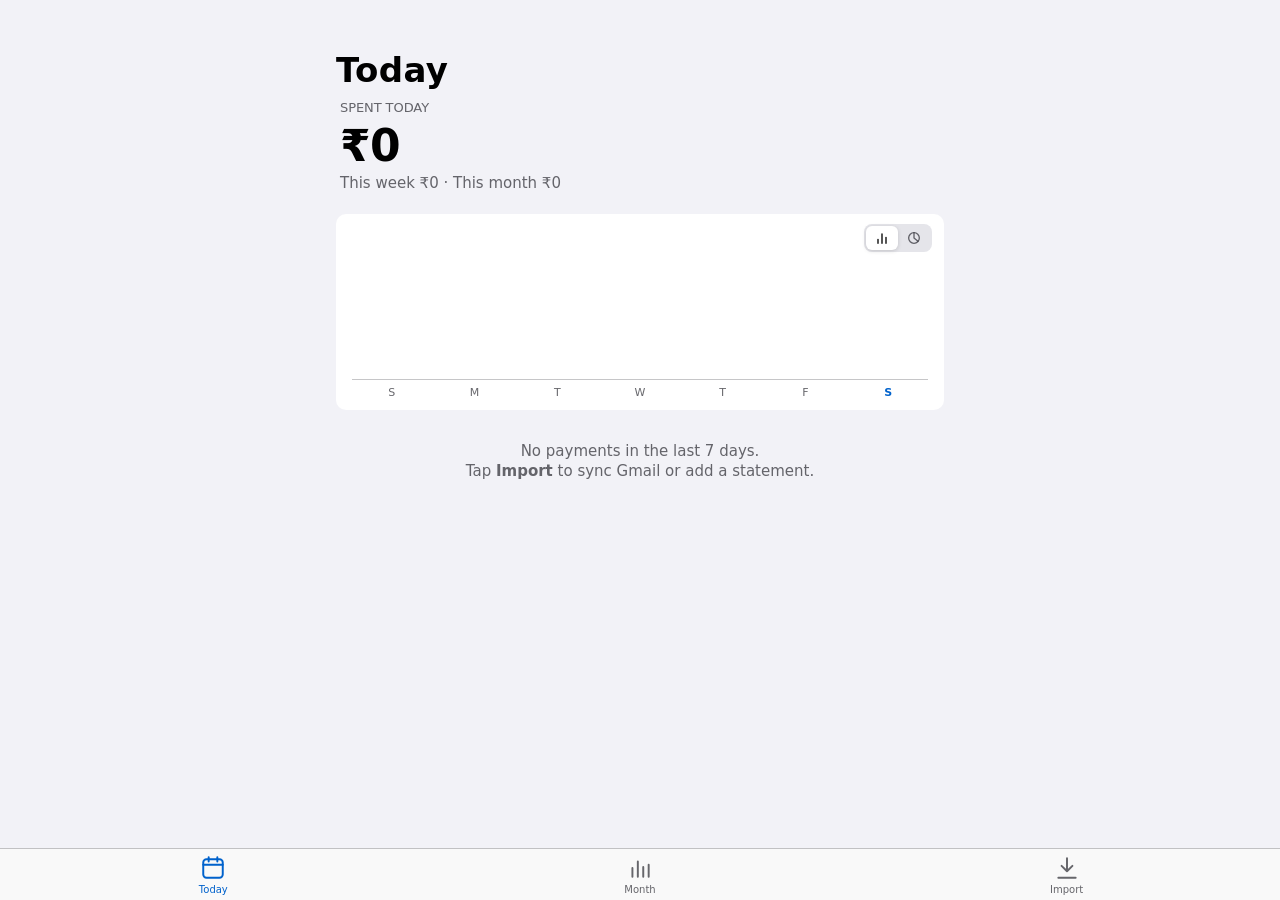
<file: index.html>
<!doctype html>
<html lang="en">
<head>
  <meta charset="utf-8">
  <meta name="viewport" content="width=device-width, initial-scale=1, viewport-fit=cover">
  <meta name="apple-mobile-web-app-capable" content="yes">
  <meta name="apple-mobile-web-app-status-bar-style" content="default">
  <meta name="apple-mobile-web-app-title" content="Spend">
  <meta name="theme-color" content="#f2f2f7" media="(prefers-color-scheme: light)">
  <meta name="theme-color" content="#000000" media="(prefers-color-scheme: dark)">
  <link rel="manifest" href="manifest.json">
  <link rel="apple-touch-icon" href="icons/icon-180.png">
  <link rel="stylesheet" href="style.css">
  <title>Spend</title>
</head>
<body>
  <main id="view"></main>

  <nav class="tabbar">
    <button data-tab="today" class="active">
      <svg viewBox="0 0 24 24"><rect x="3" y="4" width="18" height="17" rx="3"/><path d="M3 9h18M8 2v4M16 2v4"/></svg>
      <span>Today</span>
    </button>
    <button data-tab="month">
      <svg viewBox="0 0 24 24"><path d="M5 20V12M10 20V6M15 20v-9M20 20V9"/></svg>
      <span>Month</span>
    </button>
    <button data-tab="import">
      <svg viewBox="0 0 24 24"><path d="M12 3v12M7 10l5 5 5-5M4 21h16"/></svg>
      <span>Import</span>
    </button>
  </nav>

  <div id="sheet" class="sheet" hidden>
    <div class="sheet-backdrop"></div>
    <div class="sheet-panel"><div class="sheet-grabber"></div><div id="sheet-body"></div></div>
  </div>
  <div id="toast" class="toast" hidden></div>
  <input type="file" id="file" hidden>

  <script src="db.js"></script>
  <script src="parsers.js"></script>
  <script src="import.js"></script>
  <script src="gmail.js"></script>
  <script src="app.js"></script>
</body>
</html>
</file>
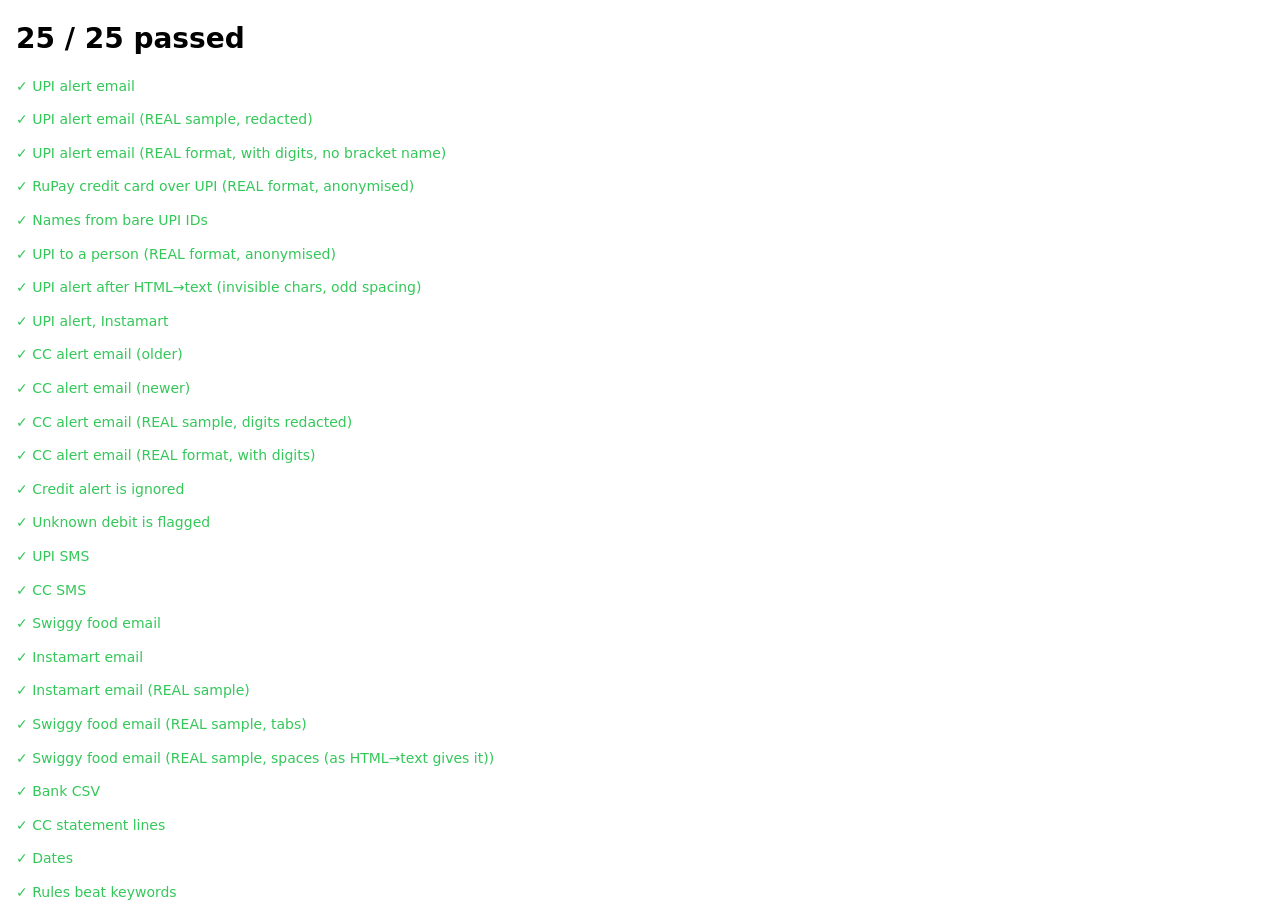
<file: tests.html>
<!doctype html>
<html lang="en">
<head>
  <meta charset="utf-8">
  <meta name="viewport" content="width=device-width, initial-scale=1">
  <title>Spend tests</title>
  <style>
    body { font: 14px/1.4 -apple-system, system-ui, sans-serif; margin: 16px; background: #fff; color: #000; }
    @media (prefers-color-scheme: dark) { body { background: #000; color: #fff; } }
    .pass { color: #34c759; } .fail { color: #ff3b30; } code { font-size: 12px; opacity: .7; }
  </style>
</head>
<body>
  <h1 id="summary">Running…</h1>
  <div id="out"></div>
  <script src="parsers.js"></script>
  <script>
    // Each case: input text → the fields we expect out. Synthetic examples now; real redacted
    // samples get added here as they arrive (they decide whether a DRAFT pattern is right).
    const cases = [
      ['UPI alert email', () => parseHdfcAlert('Dear Customer, Rs.450.00 has been debited from account **1234 to VPA swiggy@icici SWIGGY on 08-10-26. Your UPI transaction reference number is 627812345678.'),
        { account: 'hdfc_upi', amount: 450, name: 'SWIGGY', date: '2026-10-08', ref: '627812345678', category: 'Food' }],
      ['UPI alert email (REAL sample, redacted)', () => parseHdfcAlert(`Dear Customer,

Greetings from HDFC Bank!

Rs.80.00 is debited from your account ending 05xx towards VPA citymetro.payu@axisbank (City Metro Rail Corporation Ltd) on 08-10-26.

UPI transaction reference no.: 1234509876xx.

If you did not authorize this transaction, please report it immediately at:
a. When in India (Toll free): 1800 258 6161`),
        { account: 'hdfc_upi', amount: 80, name: 'City Metro Rail Corporation Ltd', date: '2026-10-08', ref: '1234509876', category: 'Transport' }],
      ['UPI alert email (REAL format, with digits, no bracket name)', () => parseHdfcAlert('Rs.450.00 is debited from your account ending 0512 towards VPA swiggy@icici on 08-10-26.\n\nUPI transaction reference no.: 123450987612.'),
        { amount: 450, name: 'SWIGGY', ref: '123450987612', category: 'Food' }],
      ['RuPay credit card over UPI (REAL format, anonymised)', () => parseHdfcAlert(`Dear Customer,

Greetings from HDFC Bank!

We're sharing this alert to help you quickly check a recent UPI transaction made using your RuPay Credit Card.

Transaction Details:
Rs.30.00 has been debited from your RuPay Credit Card (ending 12xx)
Paid to uberindiasystem100xxx.rzp@rxairtel
Date: 09-10-26
UPI Transaction Reference Number: 100000000xxx

Important Note:
If you made this transaction, no action is needed.`),
        { account: 'hdfc_rupay', amount: 30, name: 'UBERINDIASYSTEM', date: '2026-10-09', ref: '100000000', category: 'Transport' }],
      ['Names from bare UPI IDs', () => [P.vpaName('uberindiasystem100xxx.rzp@rxairtel'), P.vpaName('swiggy@icici'),
          P.vpaName('zepto.payu@axisbank'), P.vpaName('9876543210@ybl'), P.vpaName('q90000000xx@ybl')],
        null, r => r.join('|') === 'UBERINDIASYSTEM|SWIGGY|ZEPTO|9876543210@ybl|q90000000xx@ybl'],
      ['UPI to a person (REAL format, anonymised)', () => parseHdfcAlert(`❗  You have done a UPI txn. Check details!

Dear Customer,
Greetings from HDFC Bank!
Rs.290.00 is debited from your account ending 05xx towards VPA q9000000xx@ybl (Person Name) on 28-08-26.
UPI transaction reference no.: 600000000xxx.`),
        { account: 'hdfc_upi', amount: 290, name: 'Person Name', date: '2026-08-28', ref: '600000000', category: 'People' }],
      ['UPI alert after HTML→text (invisible chars, odd spacing)', () => parseHdfcAlert(
        'Rs. 290.00​ is  debited from your account\nending 05xx towards VPA\n9876543210@ybl (Person Name)\n on 28-08-26.'),
        { amount: 290, name: 'Person Name', date: '2026-08-28', category: 'People' }],
      ['UPI alert, Instamart', () => parseHdfcAlert('Rs.1,212.50 has been debited from account **1234 to VPA swiggyinstamart@icici Swiggy Instamart on 07-10-26.'),
        { amount: 1212.5, category: 'Groceries', date: '2026-10-07' }],
      ['CC alert email (older)', () => parseHdfcAlert('Thank you for using your HDFC Bank Credit Card ending 4321 for Rs 2,999.00 at AMAZON PAY INDIA on 05-10-2026 21:14:09. Authorization code:- 123456'),
        { account: 'hdfc_cc', amount: 2999, name: 'AMAZON PAY INDIA', date: '2026-10-05', time: '21:14:09', category: 'Shopping' }],
      ['CC alert email (newer)', () => parseHdfcAlert('Rs.349.00 is debited from your HDFC Bank Credit Card ending 4321 towards UBER INDIA on 06 Oct, 2026 at 09:02:11.'),
        { account: 'hdfc_cc', amount: 349, name: 'UBER INDIA', date: '2026-10-06', category: 'Transport' }],
      ['CC alert email (REAL sample, digits redacted)', () => parseHdfcAlert('Dear Customer,\n\nGreetings from HDFC Bank.\n\nWe would like to inform you that Rs. 4599.00 has been debited from your HDFC Bank Credit Card ending towards ASSPL on 08 Oct, 2026 at 11:59:39.\nTo check your available balance, outstanding amount, or view recent transactions, you may use:'),
        { account: 'hdfc_cc', amount: 4599, name: 'ASSPL', date: '2026-10-08', time: '11:59:39', category: 'Shopping' }],
      ['CC alert email (REAL format, with digits)', () => parseHdfcAlert('Rs. 4599.00 has been debited from your HDFC Bank Credit Card ending 4321 towards ASSPL on 08 Oct, 2026 at 11:59:39.'),
        { account: 'hdfc_cc', amount: 4599, name: 'ASSPL', date: '2026-10-08' }],
      ['Credit alert is ignored', () => parseHdfcAlert('Rs.50,000.00 has been credited to your account **1234 by NEFT.'), null],
      ['Unknown debit is flagged', () => parseHdfcAlert('Your a/c was debited for INR 100 via some new format'), 'unrecognised'],
      ['UPI SMS', () => parseHdfcSms('Sent Rs.120.00 From HDFC Bank A/C *1234 To CHAI POINT On 08/10/26 Ref 627899999999 Not You? Call 18002586161'),
        { account: 'hdfc_upi', amount: 120, name: 'CHAI POINT', date: '2026-10-08', ref: '627899999999' }],
      ['CC SMS', () => parseHdfcSms('Spent Rs.560 On HDFC Bank Card 4321 At ZOMATO On 2026-10-08:13:45:00 Bal Rs.1000'),
        { account: 'hdfc_cc', amount: 560, name: 'ZOMATO', date: '2026-10-08', time: '13:45:00', category: 'Food' }],
      ['Swiggy food email', () => parseSwiggyEmail('Order No: 198765432101\nRestaurant: Example Biryani House\nChicken Biryani x 1 ₹ 380\nGulab Jamun x 2 ₹ 120\nGrand Total: ₹ 548.00', 'Your Swiggy order summary', '2026-10-08'),
        { orderId: '198765432101', kind: 'food', total: 548, place: 'Example Biryani House' }, o => o.items.length === 2 && o.items[1].qty === 2],
      ['Instamart email', () => parseSwiggyEmail('Order ID: 55554444333\n2 x Amul Milk 500ml ₹ 58\nBread ₹ 45 x 1\nOrder Total ₹1,212.50', 'Your Instamart order is delivered', '2026-10-07'),
        { kind: 'instamart', total: 1212.5 }],
      ['Instamart email (REAL sample)', () => parseSwiggyEmail([
        'Swiggy', 'Greetings from Instamart👋', 'Your Instamart order id: 10000000001xxx1 was successfully delivered.', ' ',
        'Deliver To:', ' ', 'xxx', ' ', 'Order Items', '1 x Brand Mandarin Orange\t₹99.00', "2 x Organic Lady's Finger (Okra)\t₹64.00",
        '2 x High Protein Paneer\t₹200.97', '1 x Cabbage (Green)\t₹16.00', '1 x Brand Green Chilli\t₹12.00',
        '2 x Onion (Red)\t₹132.00', '1 x Green Capsicum (Large)\t₹17.00', '1 x Coriander Leaves\t₹8.00', ' ',
        'Order Summary', 'Item Bill\t₹548.97', 'Handling Fee\t₹12.00', 'Delivery Partner Fee\t₹0.00', 'Grand Total\t₹562.00',
      ].join('\n'), 'Your Instamart order was successfully delivered', '2026-10-08'),
        { total: 562, kind: 'instamart', orderId: '10000000001' /* digits before the redacted xxx */, date: '2026-10-08' },
        o => o.items.length === 8 && o.items.reduce((s, i) => s + i.qty, 0) === 11 /* "11 items from Swiggy" */ && o.items[5].name === 'Onion (Red)' && o.items[5].qty === 2 && o.items[5].price === 132
          && Math.abs(o.items.reduce((s, i) => s + i.price, 0) - 548.97) < 0.01],
      ...[['tabs', '\t'], ['spaces (as HTML→text gives it)', ' ']].map(([label, sep]) => [`Swiggy food email (REAL sample, ${label})`, () => parseSwiggyEmail([
        'Greetings from Swiggy', '', 'Your order was delivered in 40 minutes! Rate this timely delivery here', '', '',
        'Order No:', '', '2000000000xxxxx', 'Restaurant', '', 'Example Biryani House', '', '', 'Your Order Summary:', '', '',
        'Order No: 20000000002xxx', '', 'Order placed at: Wednesday, December 31, 2025 9:21 PM', '',
        'Order delivered at: Wednesday, December 31, 2025 10:02 PM', '', 'Order Status: Delivered', '', 'Ordered from:', '',
        'Example Biryani House', '1 Example Road, Sample Nagar, Example City 100001', '', 'Delivery To: xxxx', '', '',
        ['Item Name', 'Quantity', 'Price'].join(sep), ['Paneer 65', '1', '₹ 360'].join(sep), ['Paneer Biryani', '2', '₹ 730'].join(sep),
        ['House Chicken 555', '2', '₹ 1440'].join(sep), ['-House Chicken 555', '₹ 720'].join(sep),
        ['Chicken Boneless Biryani', '3', '₹ 1080'].join(sep), ['Item Total:', '₹ 3610.00'].join(sep),
        ['Restaurant Packaging:', '₹ 120.00'].join(sep), ['Platform Fee:', '₹ 14.99'].join(sep),
        ['Delivery Fee (FREE with Swiggy One):', 'FREE'].join(sep), ['Extra discount for you:', '- ₹ 20.00'].join(sep),
        ['Taxes:', '₹ 186.50'].join(sep), ['Paid Via Credit/Debit card:', '₹ 3911.00'].join(sep), ['Order Total:', '₹ 3911'].join(sep),
        'The link to rate your delivery experience is only valid for mobile devices.', '',
        'Disclaimer: Attached is the invoice for the restaurant services provided by the outlet. For items not covered in the attached invoice, the outlet shall be responsible to issue an invoice directly to you.',
      ].join('\n'), 'Your Swiggy order was delivered before time', '2026-01-01'),
        { kind: 'food', total: 3911, place: 'Example Biryani House', date: '2025-12-31', time: '21:21' },
        o => o.items.length === 4 && o.items[0].name === 'Paneer 65' && o.items[2].name === 'House Chicken 555' && o.items[2].qty === 2
          && o.items.reduce((s, i) => s + i.price, 0) === 3610 && !!o.orderId]),
      ['Bank CSV', () => parseBankCsv(
        'Date,Narration,Value Dat,Debit Amount,Credit Amount,Chq/Ref Number,Closing Balance\n' +
        '08/10/26,UPI-SWIGGY-swiggy@icici-ICIC0DC0099-627812345678-UPI,08/10/26,450.00,0.00,0000627812345678,10000.00\n' +
        '08/10/26,NEFT CR-SALARY,08/10/26,0.00,50000.00,N123,60000.00\n' +
        '09/10/26,CC 000412345XXXX4321 AUTOPAY SI-TAD,09/10/26,15000.00,0.00,0000,45000.00'),
        null, r => r.length === 2 && r[0].name === 'SWIGGY' && r[0].ref === '627812345678' && r[0].confirmed && r[1].category === 'Card bill'],
      ['CC statement lines', () => parseCcStatementLines([
        'Date & Time Transaction Description Amount',
        '05/10/2026 21:14:09 AMAZON PAY INDIA 2,999.00',
        '06/10/2026 UBER INDIA 349.00',
        '07/10/2026 AMAZON REFUND 499.00 Cr',
        '10/10/2026 NETBANKING TRANSFER (Ref# 123) 15,000.00 Cr']),
        null, r => r.length === 3 && r[0].amount === 2999 && r[2].amount === -499],
      ['Dates', () => [P.date('08-10-26'), P.date('08/10/2026'), P.date('8 Oct, 2026'), P.date('2026-10-08:12:00')],
        null, r => r.every(d => d === '2026-10-08')],
      ['Rules beat keywords', () => P.categorize('SWIGGY', { SWIGGY: 'Groceries' }), null, r => r === 'Groceries'],
    ];

    let pass = 0;
    const out = document.getElementById('out');
    for (const [name, run, expect, check] of cases) {
      let ok, got;
      try {
        got = run();
        ok = (expect === null || expect === 'unrecognised' || typeof expect !== 'object')
          ? (check ? check(got) : got === expect)
          : got && typeof got === 'object' && Object.entries(expect).every(([k, v]) => got[k] === v) && (!check || check(got));
      } catch (e) { ok = false; got = e.message; }
      if (ok) pass++;
      out.insertAdjacentHTML('beforeend', `<p class="${ok ? 'pass' : 'fail'}">${ok ? '✓' : '✗'} ${name}${ok ? '' : `<br><code>${JSON.stringify(got)}</code>`}</p>`);
    }
    document.getElementById('summary').textContent = `${pass} / ${cases.length} passed`;
    document.title = `${pass}/${cases.length} passed`;
  </script>
</body>
</html>
</file>
<file: style.css>
/* iOS-style look using Apple's system colors and type scale. */
:root {
  --bg: #f2f2f7;          /* systemGroupedBackground */
  --card: #ffffff;        /* secondarySystemGroupedBackground */
  --fill: #e5e5ea;        /* systemGray5 */
  --label: #000000;
  --label2: rgba(60, 60, 67, 0.78);   /* Apple uses 0.6 (~3.4:1); darkened to pass 4.5:1 for easy reading */
  --label3: rgba(60, 60, 67, 0.3);
  --sep: rgba(60, 60, 67, 0.29);
  /* Apple's "Increase Contrast" variants: the standard ones are too faint as text on white (<4.5:1). */
  --blue: #0062cc;
  --green: #1b6e30;
  --red: #d70015;
  --tabbar: rgba(249, 249, 249, 0.94);
  --radius: 10px;
  /* Tells the browser which theme its own controls (dropdown lists, date picker, scrollbars) should use. */
  color-scheme: light;
}
@media (prefers-color-scheme: dark) {
  :root {
    --bg: #000000;
    --card: #1c1c1e;
    --fill: #2c2c2e;
    --label: #ffffff;
    --label2: rgba(235, 235, 245, 0.6);
    --label3: rgba(235, 235, 245, 0.3);
    --sep: rgba(84, 84, 88, 0.6);
    --blue: #0a84ff;
    --green: #30d158;
    --red: #ff453a;
    --tabbar: rgba(22, 22, 22, 0.94);
    color-scheme: dark;
  }
}

* { box-sizing: border-box; -webkit-tap-highlight-color: transparent; }
html, body { margin: 0; background: var(--bg); color: var(--label); }
body {
  font: 17px/1.3 -apple-system, BlinkMacSystemFont, "SF Pro Text", "Segoe UI", system-ui, sans-serif;
  -webkit-font-smoothing: antialiased;
  -webkit-text-size-adjust: 100%;
}
button { font: inherit; color: inherit; background: none; border: 0; padding: 0; cursor: pointer; }
select, input { font: inherit; color: var(--label); }

#view {
  max-width: 640px; margin: 0 auto;
  padding: calc(env(safe-area-inset-top) + 12px) 16px calc(env(safe-area-inset-bottom) + 96px);
}

/* Large title + nav row */
.nav { display: flex; align-items: center; justify-content: space-between; min-height: 32px; }
.nav button { color: var(--blue); font-size: 17px; padding: 4px 0; }
.large-title { font-size: 34px; font-weight: 700; letter-spacing: 0.37px; margin: 4px 0 8px; }

/* Month title = picker: the native select sits invisibly on top, so tapping the title opens the phone's picker */
.title-picker { position: relative; display: inline-block; max-width: 100%; }
.title-picker .chevron { width: 22px; height: 22px; vertical-align: 2px; fill: none; stroke: var(--blue); stroke-width: 3; stroke-linecap: round; stroke-linejoin: round; }
.title-picker select { position: absolute; inset: 0; width: 100%; height: 100%; opacity: 0; cursor: pointer; font-size: 16px; /* 16px stops iOS zooming in */ }
.title-picker:active .large-title { opacity: .6; }

/* Hero number */
.hero { margin: 4px 4px 20px; }
.hero .label { font-size: 13px; color: var(--label2); text-transform: uppercase; letter-spacing: -0.08px; }
.hero .amount { font-size: 44px; font-weight: 700; letter-spacing: -0.5px; font-variant-numeric: tabular-nums; }
.hero .sub { font-size: 15px; color: var(--label2); }
.up { color: var(--red); }
.down { color: var(--green); }

/* Grouped inset list */
.section-header { font-size: 13px; color: var(--label2); text-transform: uppercase; margin: 22px 16px 7px; }
.section-footer { font-size: 13px; color: var(--label2); margin: 7px 16px 0; }
.group { background: var(--card); border-radius: var(--radius); overflow: hidden; }
.row {
  display: flex; align-items: center; gap: 12px; width: 100%; text-align: left;
  min-height: 44px; padding: 10px 16px; position: relative;
}
.row + .row::before {
  content: ""; position: absolute; top: 0; right: 0; left: 16px; height: 0.5px; background: var(--sep);
}
.row.has-icon + .row.has-icon::before { left: 60px; }
button.row:active { background: var(--fill); }
.row .main { flex: 1; min-width: 0; }
.row .title { white-space: nowrap; overflow: hidden; text-overflow: ellipsis; }
.row .subtitle { font-size: 13px; color: var(--label2); white-space: nowrap; overflow: hidden; text-overflow: ellipsis; }
.row .value { font-variant-numeric: tabular-nums; white-space: nowrap; }
.row .value.muted { color: var(--label2); }   /* real information: must stay readable */
.row .chev { color: var(--label3); }          /* decoration only */
.row .action { color: var(--blue); }
.row .danger { color: var(--red); }
.icon {
  width: 32px; height: 32px; border-radius: 8px; flex: none;
  display: grid; place-items: center; font-size: 16px; color: #fff; font-weight: 600;
}
.empty { text-align: center; color: var(--label2); padding: 32px 16px; font-size: 15px; }

/* Bars */
.bar { height: 6px; border-radius: 3px; background: var(--fill); margin-top: 6px; overflow: hidden; }
.bar > i { display: block; height: 100%; border-radius: 3px; }
/* Daily bars: tap targets with amount labels; dashed line = daily average */
.chart { padding: 44px 16px 10px; }
.chart .plot { position: relative; display: flex; align-items: flex-end; gap: 3px; height: 122px; padding-top: 18px; /* 104px of bars + room for the top label */ border-bottom: 0.5px solid var(--sep); }
.chart .col { flex: 1; min-width: 0; height: 100%; display: flex; flex-direction: column; align-items: center; justify-content: flex-end; gap: 3px; border-radius: 4px; }
.chart .col:active { background: var(--fill); }
.chart .col i { display: block; width: 100%; max-width: 28px; border-radius: 3px 3px 1px 1px; background: var(--blue); }
.chart .amt { font-size: 11px; font-weight: 600; color: var(--label); white-space: nowrap; font-variant-numeric: tabular-nums; }
.chart.month .amt { font-size: 10px; }
.chart .avg { position: absolute; left: 0; right: 0; border-top: 1px dashed var(--label2); pointer-events: none; z-index: 1; }
.chart-note { position: absolute; top: 14px; left: 16px; font-size: 13px; color: var(--label2); font-variant-numeric: tabular-nums; }
.chart .amt { position: relative; z-index: 2; background: var(--card); padding: 0 2px; border-radius: 3px; }
/* Broken bar: too big to draw to scale; a gap near the top marks the break (its label shows the real amount) */
.chart .col i.clipped { background: linear-gradient(to bottom, var(--blue) 0 10px, var(--card) 10px 15px, var(--blue) 15px); }
.chart .xaxis { display: flex; gap: 3px; margin-top: 6px; }
.chart .xaxis span { flex: 1; min-width: 0; text-align: center; font-size: 11px; color: var(--label2); white-space: nowrap; overflow: visible; }
.chart .xaxis span.now { color: var(--blue); font-weight: 700; }

/* Chart card: bar/pie toggle pinned top-right */
.chart-card { position: relative; }
.mini-seg { position: absolute; top: 10px; right: 12px; display: flex; background: var(--fill); border-radius: 8px; padding: 2px; z-index: 1; }
.mini-seg button { width: 32px; height: 24px; display: grid; place-items: center; border-radius: 6px; color: var(--label2); }
.mini-seg button.on { background: var(--card); color: var(--label); box-shadow: 0 1px 4px rgba(0,0,0,.15); }
.mini-seg svg { width: 16px; height: 16px; fill: none; stroke: currentColor; stroke-width: 2; stroke-linecap: round; stroke-linejoin: round; }

.pie { display: flex; align-items: center; gap: 20px; padding: 44px 16px 16px; min-height: 148px; }
.donut { width: 112px; height: 112px; border-radius: 50%; flex: none; display: grid; place-items: center; }
.donut > div { width: 72px; height: 72px; border-radius: 50%; background: var(--card); display: grid; place-content: center; text-align: center; }
.donut b { font-size: 15px; font-variant-numeric: tabular-nums; }
.donut span { font-size: 11px; color: var(--label2); }
.legend { flex: 1; min-width: 0; display: grid; gap: 6px; font-size: 13px; }
.legend > div { display: flex; align-items: center; gap: 8px; }
.legend i { width: 10px; height: 10px; border-radius: 3px; flex: none; }
.legend span { flex: 1; white-space: nowrap; overflow: hidden; text-overflow: ellipsis; }
.legend b { font-weight: 500; color: var(--label2); font-variant-numeric: tabular-nums; }

/* Segmented control */
.segmented { display: flex; background: var(--fill); border-radius: 9px; padding: 2px; margin: 0 0 8px; }
.segmented button { flex: 1; padding: 6px 0; font-size: 13px; font-weight: 500; border-radius: 7px; }
.segmented button.on { background: var(--card); box-shadow: 0 3px 8px rgba(0,0,0,.12); }

/* Tab bar */
.tabbar {
  position: fixed; left: 0; right: 0; bottom: 0; display: flex; justify-content: space-around;
  padding: 6px 0 calc(env(safe-area-inset-bottom) + 4px);
  background: var(--tabbar); backdrop-filter: saturate(180%) blur(20px); -webkit-backdrop-filter: saturate(180%) blur(20px);
  border-top: 0.5px solid var(--sep);
}
.tabbar button { display: flex; flex-direction: column; align-items: center; gap: 2px; width: 33%; color: var(--label2); }
.tabbar button.active { color: var(--blue); }
.tabbar svg { width: 26px; height: 26px; fill: none; stroke: currentColor; stroke-width: 1.8; stroke-linecap: round; stroke-linejoin: round; }
.tabbar span { font-size: 10px; font-weight: 500; }

/* Bottom sheet */
.sheet { position: fixed; inset: 0; z-index: 10; }
.sheet-backdrop { position: absolute; inset: 0; background: rgba(0,0,0,.3); }
.sheet-panel {
  position: absolute; left: 0; right: 0; bottom: 0; max-height: 88vh; overflow-y: auto;
  max-width: 640px; margin: 0 auto;
  background: var(--bg); border-radius: 12px 12px 0 0;
  padding: 6px 16px calc(env(safe-area-inset-bottom) + 24px);
  animation: up .25s ease-out;
}
@keyframes up { from { transform: translateY(100%); } }
.sheet-grabber { width: 36px; height: 5px; border-radius: 3px; background: var(--label3); margin: 0 auto 10px; }
.sheet h2 { font-size: 22px; font-weight: 700; margin: 6px 4px 2px; }
.sheet .big { font-size: 34px; font-weight: 700; margin: 0 4px 4px; font-variant-numeric: tabular-nums; }
.row select { border: 0; background: none; color: var(--label2); text-align: right; direction: rtl; appearance: none; -webkit-appearance: none; }
/* The closed select shows muted text; the opened list must use full-contrast theme colors. */
select option { color: var(--label); background-color: var(--card); direction: ltr; }
input::placeholder { color: var(--label3); }
.row input { border: 0; background: none; text-align: right; color: var(--label2); width: 50%; outline: none; }
pre.raw { white-space: pre-wrap; font: 12px/1.4 ui-monospace, Menlo, monospace; color: var(--label2); padding: 12px 16px; margin: 0; }

.toast {
  position: fixed; left: 50%; bottom: calc(env(safe-area-inset-bottom) + 84px); transform: translateX(-50%);
  background: rgba(30,30,30,.92); color: #fff; padding: 10px 16px; border-radius: 20px; font-size: 15px; z-index: 20;
  max-width: calc(100% - 32px);
}
</file>
